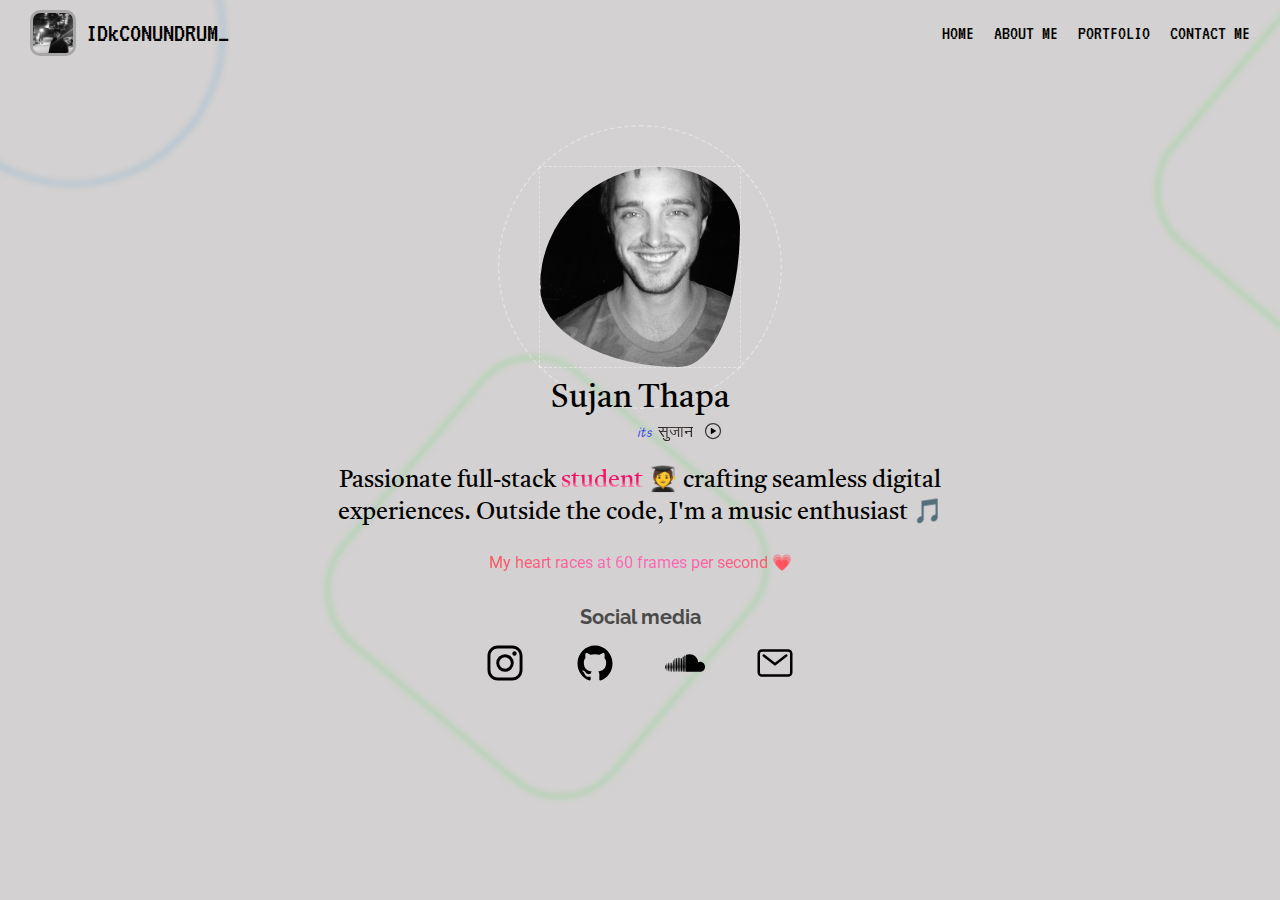
<file: index.html>
<!DOCTYPE html>
<html lang="en">
  <head>
    <meta charset="UTF-8" />
    <meta name="viewport" content="width=device-width, initial-scale=1.0" />
    <title>Sujan Thapa</title>

    <link rel="stylesheet" href="style.css" />
    <link rel="stylesheet" href="utill.css" />
    <link rel="stylesheet" href="responsive.css" />
  </head>

  <body>
    <!-- navbar -->
    <nav class="navbar flex space-between align-center">
      <!-- img div -->
      <div class="profile-img-div flex align-center">
        <img src="1.jpeg" alt="" srcset="" onclick="openModal()" />
        <div class="nav-heading">IDkCONUNDRUM_</div>
      </div>

      <div class="nav-buttons">
        <ul class="nav-ul">
          <li>
            <a href="index.html">HOME</a>
          </li>
          <li><a href="AboutMe\aboutme.html">ABOUT ME</a></li>
          <li><a href="http://">PORTFOLIO</a></li>
          <li><a href="http://">CONTACT ME</a></li>
        </ul>
      </div>

      <!-- options menu button -->
      <button title="menu" class="menu-svg-button svg_button">
        <svg
          xmlns="http://www.w3.org/2000/svg"
          class="ionicon"
          viewBox="0 0 512 512"
        >
          <path
            fill="none"
            stroke="currentColor"
            stroke-linecap="round"
            stroke-miterlimit="10"
            stroke-width="32"
            d="M80 160h352M80 256h352M80 352h352"
          />
        </svg>
      </button>

      <!-- close-menu button -->
      <button title="close" class="close-svg-button svg_button">
        <svg
          xmlns="http://www.w3.org/2000/svg"
          class="ionicon"
          viewBox="0 0 512 512"
        >
          <path
            fill="none"
            stroke="currentColor"
            stroke-linecap="round"
            stroke-linejoin="round"
            stroke-width="32"
            d="M368 368L144 144M368 144L144 368"
          />
        </svg>
      </button>

      <!-- popup box -->
      <div class="modal" id="myModal">
        <div class="modal-content">
          <span class="close" id="closeModal" onclick="closeModalFunc()"
            >&times; close</span
          >
          <img src="1.jpeg" alt="Image" id="popupImage" />
        </div>
      </div>
    </nav>

    <!--  -->
    <section class="container flex justify-center align-center flex-col">
      <div class="profile-container flex justify-center align-center flex-col">
      <!-- <div class=""> -->
        <div class="box">
          <div class="spin-container">
            <div class="shape">
              <div class="bd"></div>
            </div>
          </div>
        </div>
      <!-- </div> -->

      <div class="name-sec flex flex-row">
        <span class="my-name"> Sujan Thapa </span>
      </div>

      <div class="its-sujan-container flex justify-center align-center">
        <span class="its-sujan"> its <span class="sujan">सुजान</span> </span>
        <button title="play" class="play-pause" onclick="togglePlayPause()">
          <svg
            xmlns="http://www.w3.org/2000/svg"
            class="ionicon-play"
            viewBox="0 0 512 512"
          >
            <path
              d="M448 256c0-106-86-192-192-192S64 150 64 256s86 192 192 192 192-86 192-192z"
              fill="none"
              stroke="currentColor"
              stroke-miterlimit="10"
              stroke-width="32"
            />

            <path
              d="M216.32 334.44l114.45-69.14a10.89 10.89 0 000-18.6l-114.45-69.14a10.78 10.78 0 00-16.32 9.31v138.26a10.78 10.78 0 0016.32 9.31z"
            />
          </svg>

          <audio id="audio" src="rickroll.mp3"></audio>
        </button>
      </div>
    </div>
      <div class="bio-container flex justify-center align-center flex flex-col">
        <div class="bio">
          <p class="bio1">
            Passionate full-stack <span class="student">student</span>
            <span>🧑‍🎓</span> crafting seamless digital experiences. Outside the
            code, I'm a music enthusiast <span>🎵</span>
          </p>
        </div>

        <div class="bio2">
          <span
            >My heart races at 60 frames per second
            <span class="heart-span">💗</span></span
          >
        </div>

        <div class="social-links">
          <div>
            <h1 class="social-media-h1">Social media</h1>
          </div>

          <div class="links flex justify-center">
            <!-- link1 -->
            <div class="link" id="link1">
              <a title="instagram" href="https://www.instagram.com/idkconundrum_/">
                <!-- insta logo svg-->
                <svg
                  xmlns="http://www.w3.org/2000/svg"
                  class="ionicon"
                  viewBox="0 0 512 512"
                >
                  <path
                    d="M349.33 69.33a93.62 93.62 0 0193.34 93.34v186.66a93.62 93.62 0 01-93.34 93.34H162.67a93.62 93.62 0 01-93.34-93.34V162.67a93.62 93.62 0 0193.34-93.34h186.66m0-37.33H162.67C90.8 32 32 90.8 32 162.67v186.66C32 421.2 90.8 480 162.67 480h186.66C421.2 480 480 421.2 480 349.33V162.67C480 90.8 421.2 32 349.33 32z"
                  />
                  <path
                    d="M377.33 162.67a28 28 0 1128-28 27.94 27.94 0 01-28 28zM256 181.33A74.67 74.67 0 11181.33 256 74.75 74.75 0 01256 181.33m0-37.33a112 112 0 10112 112 112 112 0 00-112-112z"
                  />
                </svg>
              </a>
            </div>

            <!-- link2 -->
            <div class="link" id="link2">
              <a title="GitHub" href="https://github.com/Sujanthapast0">
                <!-- GITHUB logo svg -->
                <svg
                  xmlns="http://www.w3.org/2000/svg"
                  class="ionicon"
                  viewBox="0 0 512 512"
                >
                  <path
                    d="M256 32C132.3 32 32 134.9 32 261.7c0 101.5 64.2 187.5 153.2 217.9a17.56 17.56 0 003.8.4c8.3 0 11.5-6.1 11.5-11.4 0-5.5-.2-19.9-.3-39.1a102.4 102.4 0 01-22.6 2.7c-43.1 0-52.9-33.5-52.9-33.5-10.2-26.5-24.9-33.6-24.9-33.6-19.5-13.7-.1-14.1 1.4-14.1h.1c22.5 2 34.3 23.8 34.3 23.8 11.2 19.6 26.2 25.1 39.6 25.1a63 63 0 0025.6-6c2-14.8 7.8-24.9 14.2-30.7-49.7-5.8-102-25.5-102-113.5 0-25.1 8.7-45.6 23-61.6-2.3-5.8-10-29.2 2.2-60.8a18.64 18.64 0 015-.5c8.1 0 26.4 3.1 56.6 24.1a208.21 208.21 0 01112.2 0c30.2-21 48.5-24.1 56.6-24.1a18.64 18.64 0 015 .5c12.2 31.6 4.5 55 2.2 60.8 14.3 16.1 23 36.6 23 61.6 0 88.2-52.4 107.6-102.3 113.3 8 7.1 15.2 21.1 15.2 42.5 0 30.7-.3 55.5-.3 63 0 5.4 3.1 11.5 11.4 11.5a19.35 19.35 0 004-.4C415.9 449.2 480 363.1 480 261.7 480 134.9 379.7 32 256 32z"
                  />
                </svg>
              </a>
            </div>

            <!-- link3 -->
            <div class="link" id="link3">
              <!-- soundcloud logo svg -->
              <a title="soundcloud" href="https://soundcloud.com/sujan-thapa-489154801">
                <svg
                  xmlns="http://www.w3.org/2000/svg"
                  class="ionicon"
                  viewBox="0 0 512 512"
                >
                  <path
                    d="M5.8 278a2.11 2.11 0 00-2 2L0 308.64l3.74 28.16a2.12 2.12 0 002.05 2 2.14 2.14 0 002-2l4.44-28.17L7.83 280a2.14 2.14 0 00-2-2zM26.85 262.32a2.13 2.13 0 00-4.26 0l-5 46.32 5 45.3a2.13 2.13 0 004.26 0l5.73-45.31-5.73-46.32zM106.17 219.59a4 4 0 00-3.87 3.87l-4 85.22 4 55.08a3.88 3.88 0 007.75 0l4.53-55.08-4.53-85.22a4 4 0 00-3.88-3.87zM65.12 249.21a3.09 3.09 0 00-3 3l-4.52 56.45 4.51 54.63a3 3 0 006 0l5.13-54.63-5.13-56.48a3.1 3.1 0 00-2.99-2.97zM147.88 367.6a4.83 4.83 0 004.75-4.74l3.93-54.15-3.93-113.46a4.75 4.75 0 00-9.5 0l-3.49 113.45 3.49 54.17a4.81 4.81 0 004.75 4.73zM233.28 367.85a6.6 6.6 0 006.5-6.52l2.74-52.6-2.74-131a6.5 6.5 0 10-13 0l-2.45 131c0 .08 2.45 52.67 2.45 52.67a6.59 6.59 0 006.5 6.45zM190.26 367.65a5.67 5.67 0 005.62-5.64l3.34-53.33-3.34-114.28a5.63 5.63 0 10-11.25 0l-3 114.29 3 53.32a5.66 5.66 0 005.63 5.6zM85.56 367.15a3.53 3.53 0 003.44-3.41l4.83-55.09-4.83-52.4a3.44 3.44 0 00-6.88 0l-4.26 52.38 4.26 55.08a3.5 3.5 0 003.44 3.44zM44.84 364.13a2.67 2.67 0 002.57-2.52l5.43-53-5.42-55a2.57 2.57 0 00-5.14 0l-4.78 55 4.78 53a2.62 2.62 0 002.56 2.53zM211.69 192.53a6.1 6.1 0 00-6.07 6.09l-2.71 110.11 2.71 53a6.07 6.07 0 0012.13 0l3-53-3-110.13a6.1 6.1 0 00-6.06-6.07zM127 367.71a4.41 4.41 0 004.31-4.3l4.23-54.71-4.28-104.7a4.32 4.32 0 00-8.63 0l-3.74 104.7 3.75 54.73a4.38 4.38 0 004.36 4.28zM174.17 362.54l3.63-53.8-3.63-117.28a5.19 5.19 0 10-10.37 0l-3.23 117.28 3.23 53.83a5.18 5.18 0 0010.36 0zM449 241.1a62.42 62.42 0 00-24.33 4.9c-5-57.18-52.61-102-110.66-102a111.92 111.92 0 00-40.28 7.58c-4.75 1.85-6 3.76-6.06 7.46V360.4a7.66 7.66 0 006.8 7.5l174.56.11c34.78 0 63-28.41 63-63.45s-28.2-63.46-63-63.46zM254.79 158.87a7 7 0 00-6.94 7L245 308.75l2.85 51.87a6.94 6.94 0 1013.87-.06v.06l3.09-51.87-3.09-142.93a7 7 0 00-6.93-6.95z"
                  />
                </svg>
              </a>
            </div>

            <!-- link4 -->
            <div class="link" id="link4">
              <!-- gmail logo svg -->
              <a title="email" href="https://mailto:Sujanthapast0@gmail.com">
                <svg
                  xmlns="http://www.w3.org/2000/svg"
                  class="ionicon"
                  viewBox="0 0 512 512"
                >
                  <rect
                    x="48"
                    y="96"
                    width="416"
                    height="320"
                    rx="40"
                    ry="40"
                    fill="none"
                    stroke="currentColor"
                    stroke-linecap="round"
                    stroke-linejoin="round"
                    stroke-width="32"
                  />
                  <path
                    fill="none"
                    stroke="currentColor"
                    stroke-linecap="round"
                    stroke-linejoin="round"
                    stroke-width="32"
                    d="M112 160l144 112 144-112"
                  />
                </svg>
              </a>
            </div>
          </div>
        </div>
      </div>
    </section>

    <script src="srcipt.js"></script>
  </body>
</html>
</file>
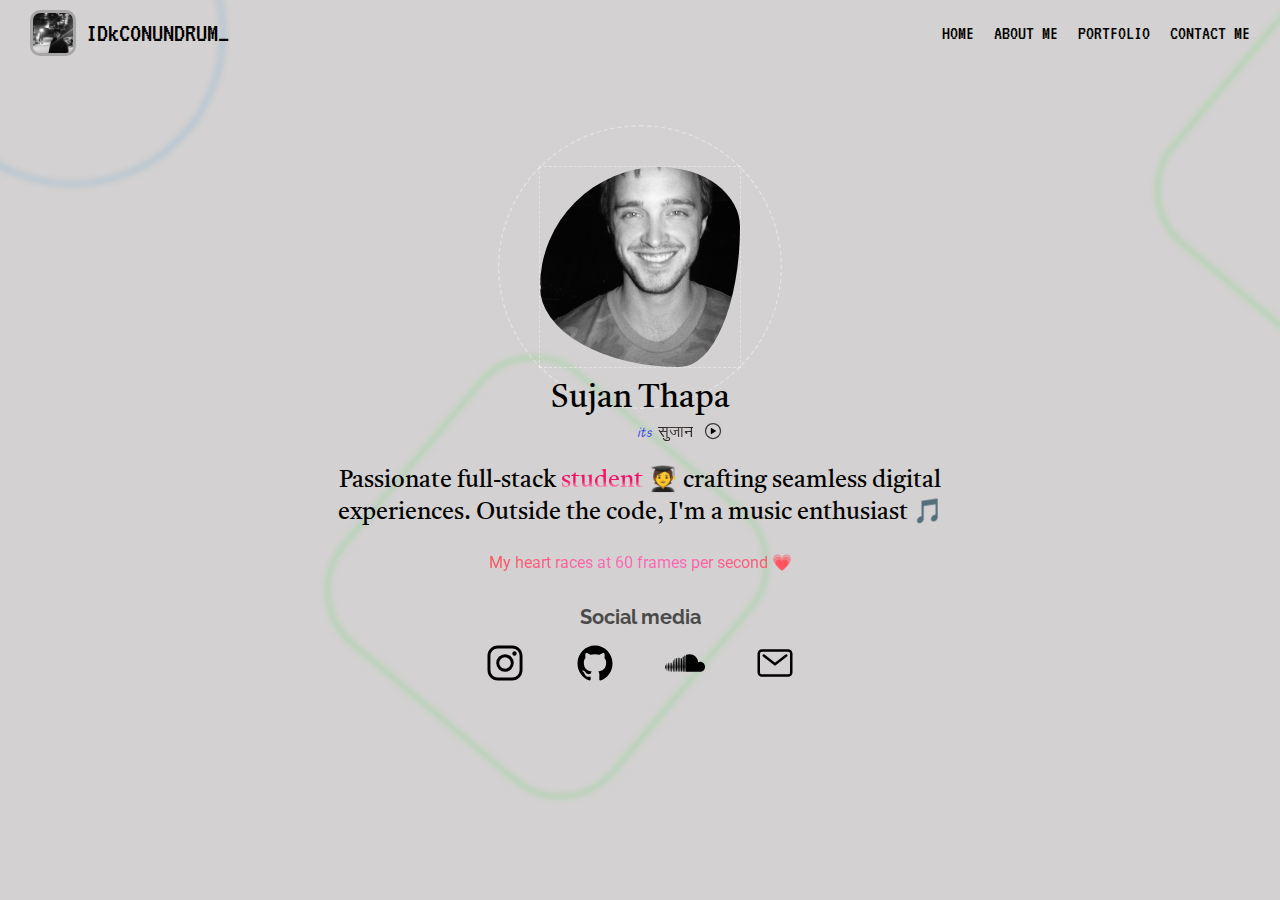
<file: HomePage/index.html>
<!DOCTYPE html>
<html lang="en">
  <head>
    <meta charset="UTF-8" />
    <meta name="viewport" content="width=device-width, initial-scale=1.0" />
    <title>Sujan Thapa</title>

    <link rel="stylesheet" href="style.css" />
    <link rel="stylesheet" href="\utill.css" />
    <link rel="stylesheet" href="\responsive.css" />
  </head>

  <body>
    <!-- navbar -->
    <nav class="navbar flex space-between align-center">
      <!-- img div -->
      <div class="profile-img-div flex align-center">
        <img src="1.jpeg" alt="" srcset="" onclick="openModal()" />
        <div class="nav-heading">IDkCONUNDRUM_</div>
      </div>

      <div class="nav-buttons">
        <ul class="nav-ul">
          <li>
            <a href="index.html">HOME</a>
          </li>
          <li><a href="AboutMe\aboutme.html">ABOUT ME</a></li>
          <li><a href="http://">PORTFOLIO</a></li>
          <li><a href="http://">CONTACT ME</a></li>
        </ul>
      </div>

      <!-- options menu button -->
      <button title="menu" class="menu-svg-button svg_button">
        <svg
          xmlns="http://www.w3.org/2000/svg"
          class="ionicon"
          viewBox="0 0 512 512"
        >
          <path
            fill="none"
            stroke="currentColor"
            stroke-linecap="round"
            stroke-miterlimit="10"
            stroke-width="32"
            d="M80 160h352M80 256h352M80 352h352"
          />
        </svg>
      </button>

      <!-- close-menu button -->
      <button title="close" class="close-svg-button svg_button">
        <svg
          xmlns="http://www.w3.org/2000/svg"
          class="ionicon"
          viewBox="0 0 512 512"
        >
          <path
            fill="none"
            stroke="currentColor"
            stroke-linecap="round"
            stroke-linejoin="round"
            stroke-width="32"
            d="M368 368L144 144M368 144L144 368"
          />
        </svg>
      </button>

      <!-- popup box -->
      <div class="modal" id="myModal">
        <div class="modal-content">
          <span class="close" id="closeModal" onclick="closeModalFunc()"
            >&times; close</span
          >
          <img src="1.jpeg" alt="Image" id="popupImage" />
        </div>
      </div>
    </nav>

    <!--  -->
    <section class="container flex justify-center align-center flex-col">
      <div class="profile-container flex justify-center align-center flex-col">
      <!-- <div class=""> -->
        <div class="box">
          <div class="spin-container">
            <div class="shape">
              <div class="bd"></div>
            </div>
          </div>
        </div>
      <!-- </div> -->

      <div class="name-sec flex flex-row">
        <span class="my-name"> Sujan Thapa </span>
      </div>

      <div class="its-sujan-container flex justify-center align-center">
        <span class="its-sujan"> its <span class="sujan">सुजान</span> </span>
        <button title="play" class="play-pause" onclick="togglePlayPause()">
          <svg
            xmlns="http://www.w3.org/2000/svg"
            class="ionicon-play"
            viewBox="0 0 512 512"
          >
            <path
              d="M448 256c0-106-86-192-192-192S64 150 64 256s86 192 192 192 192-86 192-192z"
              fill="none"
              stroke="currentColor"
              stroke-miterlimit="10"
              stroke-width="32"
            />

            <path
              d="M216.32 334.44l114.45-69.14a10.89 10.89 0 000-18.6l-114.45-69.14a10.78 10.78 0 00-16.32 9.31v138.26a10.78 10.78 0 0016.32 9.31z"
            />
          </svg>

          <audio id="audio" src="rickroll.mp3"></audio>
        </button>
      </div>
    </div>
      <div class="bio-container flex justify-center align-center flex flex-col">
        <div class="bio">
          <p class="bio1">
            Passionate full-stack <span class="student">student</span>
            <span>🧑‍🎓</span> crafting seamless digital experiences. Outside the
            code, I'm a music enthusiast <span>🎵</span>
          </p>
        </div>

        <div class="bio2">
          <span
            >My heart races at 60 frames per second
            <span class="heart-span">💗</span></span
          >
        </div>

        <div class="social-links">
          <div>
            <h1 class="social-media-h1">Social media</h1>
          </div>

          <div class="links flex justify-center">
            <!-- link1 -->
            <div class="link" id="link1">
              <a title="instagram" href="https://www.instagram.com/idkconundrum_/">
                <!-- insta logo svg-->
                <svg
                  xmlns="http://www.w3.org/2000/svg"
                  class="ionicon"
                  viewBox="0 0 512 512"
                >
                  <path
                    d="M349.33 69.33a93.62 93.62 0 0193.34 93.34v186.66a93.62 93.62 0 01-93.34 93.34H162.67a93.62 93.62 0 01-93.34-93.34V162.67a93.62 93.62 0 0193.34-93.34h186.66m0-37.33H162.67C90.8 32 32 90.8 32 162.67v186.66C32 421.2 90.8 480 162.67 480h186.66C421.2 480 480 421.2 480 349.33V162.67C480 90.8 421.2 32 349.33 32z"
                  />
                  <path
                    d="M377.33 162.67a28 28 0 1128-28 27.94 27.94 0 01-28 28zM256 181.33A74.67 74.67 0 11181.33 256 74.75 74.75 0 01256 181.33m0-37.33a112 112 0 10112 112 112 112 0 00-112-112z"
                  />
                </svg>
              </a>
            </div>

            <!-- link2 -->
            <div class="link" id="link2">
              <a title="GitHub" href="https://github.com/Sujanthapast0">
                <!-- GITHUB logo svg -->
                <svg
                  xmlns="http://www.w3.org/2000/svg"
                  class="ionicon"
                  viewBox="0 0 512 512"
                >
                  <path
                    d="M256 32C132.3 32 32 134.9 32 261.7c0 101.5 64.2 187.5 153.2 217.9a17.56 17.56 0 003.8.4c8.3 0 11.5-6.1 11.5-11.4 0-5.5-.2-19.9-.3-39.1a102.4 102.4 0 01-22.6 2.7c-43.1 0-52.9-33.5-52.9-33.5-10.2-26.5-24.9-33.6-24.9-33.6-19.5-13.7-.1-14.1 1.4-14.1h.1c22.5 2 34.3 23.8 34.3 23.8 11.2 19.6 26.2 25.1 39.6 25.1a63 63 0 0025.6-6c2-14.8 7.8-24.9 14.2-30.7-49.7-5.8-102-25.5-102-113.5 0-25.1 8.7-45.6 23-61.6-2.3-5.8-10-29.2 2.2-60.8a18.64 18.64 0 015-.5c8.1 0 26.4 3.1 56.6 24.1a208.21 208.21 0 01112.2 0c30.2-21 48.5-24.1 56.6-24.1a18.64 18.64 0 015 .5c12.2 31.6 4.5 55 2.2 60.8 14.3 16.1 23 36.6 23 61.6 0 88.2-52.4 107.6-102.3 113.3 8 7.1 15.2 21.1 15.2 42.5 0 30.7-.3 55.5-.3 63 0 5.4 3.1 11.5 11.4 11.5a19.35 19.35 0 004-.4C415.9 449.2 480 363.1 480 261.7 480 134.9 379.7 32 256 32z"
                  />
                </svg>
              </a>
            </div>

            <!-- link3 -->
            <div class="link" id="link3">
              <!-- soundcloud logo svg -->
              <a title="soundcloud" href="https://soundcloud.com/sujan-thapa-489154801">
                <svg
                  xmlns="http://www.w3.org/2000/svg"
                  class="ionicon"
                  viewBox="0 0 512 512"
                >
                  <path
                    d="M5.8 278a2.11 2.11 0 00-2 2L0 308.64l3.74 28.16a2.12 2.12 0 002.05 2 2.14 2.14 0 002-2l4.44-28.17L7.83 280a2.14 2.14 0 00-2-2zM26.85 262.32a2.13 2.13 0 00-4.26 0l-5 46.32 5 45.3a2.13 2.13 0 004.26 0l5.73-45.31-5.73-46.32zM106.17 219.59a4 4 0 00-3.87 3.87l-4 85.22 4 55.08a3.88 3.88 0 007.75 0l4.53-55.08-4.53-85.22a4 4 0 00-3.88-3.87zM65.12 249.21a3.09 3.09 0 00-3 3l-4.52 56.45 4.51 54.63a3 3 0 006 0l5.13-54.63-5.13-56.48a3.1 3.1 0 00-2.99-2.97zM147.88 367.6a4.83 4.83 0 004.75-4.74l3.93-54.15-3.93-113.46a4.75 4.75 0 00-9.5 0l-3.49 113.45 3.49 54.17a4.81 4.81 0 004.75 4.73zM233.28 367.85a6.6 6.6 0 006.5-6.52l2.74-52.6-2.74-131a6.5 6.5 0 10-13 0l-2.45 131c0 .08 2.45 52.67 2.45 52.67a6.59 6.59 0 006.5 6.45zM190.26 367.65a5.67 5.67 0 005.62-5.64l3.34-53.33-3.34-114.28a5.63 5.63 0 10-11.25 0l-3 114.29 3 53.32a5.66 5.66 0 005.63 5.6zM85.56 367.15a3.53 3.53 0 003.44-3.41l4.83-55.09-4.83-52.4a3.44 3.44 0 00-6.88 0l-4.26 52.38 4.26 55.08a3.5 3.5 0 003.44 3.44zM44.84 364.13a2.67 2.67 0 002.57-2.52l5.43-53-5.42-55a2.57 2.57 0 00-5.14 0l-4.78 55 4.78 53a2.62 2.62 0 002.56 2.53zM211.69 192.53a6.1 6.1 0 00-6.07 6.09l-2.71 110.11 2.71 53a6.07 6.07 0 0012.13 0l3-53-3-110.13a6.1 6.1 0 00-6.06-6.07zM127 367.71a4.41 4.41 0 004.31-4.3l4.23-54.71-4.28-104.7a4.32 4.32 0 00-8.63 0l-3.74 104.7 3.75 54.73a4.38 4.38 0 004.36 4.28zM174.17 362.54l3.63-53.8-3.63-117.28a5.19 5.19 0 10-10.37 0l-3.23 117.28 3.23 53.83a5.18 5.18 0 0010.36 0zM449 241.1a62.42 62.42 0 00-24.33 4.9c-5-57.18-52.61-102-110.66-102a111.92 111.92 0 00-40.28 7.58c-4.75 1.85-6 3.76-6.06 7.46V360.4a7.66 7.66 0 006.8 7.5l174.56.11c34.78 0 63-28.41 63-63.45s-28.2-63.46-63-63.46zM254.79 158.87a7 7 0 00-6.94 7L245 308.75l2.85 51.87a6.94 6.94 0 1013.87-.06v.06l3.09-51.87-3.09-142.93a7 7 0 00-6.93-6.95z"
                  />
                </svg>
              </a>
            </div>

            <!-- link4 -->
            <div class="link" id="link4">
              <!-- gmail logo svg -->
              <a title="email" href="https://mailto:Sujanthapast0@gmail.com">
                <svg
                  xmlns="http://www.w3.org/2000/svg"
                  class="ionicon"
                  viewBox="0 0 512 512"
                >
                  <rect
                    x="48"
                    y="96"
                    width="416"
                    height="320"
                    rx="40"
                    ry="40"
                    fill="none"
                    stroke="currentColor"
                    stroke-linecap="round"
                    stroke-linejoin="round"
                    stroke-width="32"
                  />
                  <path
                    fill="none"
                    stroke="currentColor"
                    stroke-linecap="round"
                    stroke-linejoin="round"
                    stroke-width="32"
                    d="M112 160l144 112 144-112"
                  />
                </svg>
              </a>
            </div>
          </div>
        </div>
      </div>
    </section>

    <script src="/srcipt.js"></script>
  </body>
</html>
</file>
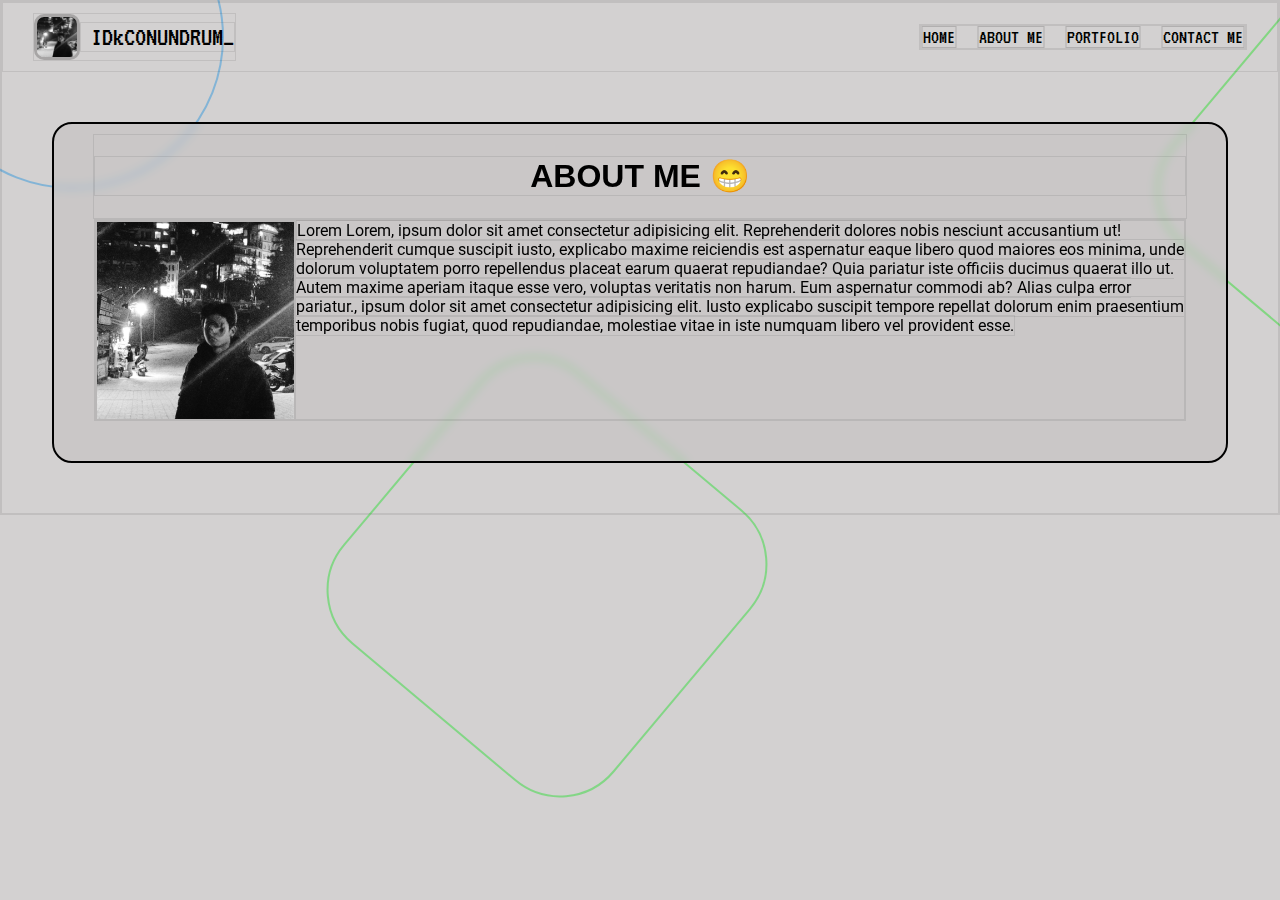
<file: AboutMe/aboutme.html>
<!DOCTYPE html>
<html lang="en">
  <head>
    <meta charset="UTF-8" />
    <meta name="viewport" content="width=device-width, initial-scale=1.0" />
    <title>about me</title>

    <link rel="stylesheet" href="aboutme.css" />
    <link rel="stylesheet" href="/utill.css" />
    <link rel="stylesheet" href="/responsive.css" />
  </head>

  <body>
    <!-- navbar -->
    <nav class="navbar flex space-between align-center">
      <!-- img div -->
      <div class="profile-img-div flex align-center">
        <img src="1.jpeg" alt="" srcset="" onclick="openModal()" />
        <div class="nav-heading">IDkCONUNDRUM_</div>
      </div>

      <div class="nav-buttons">
        <ul class="nav-ul">
          <li>
            <a href="/index.html">HOME</a>
          </li>
          <li><a href="http://">ABOUT ME</a></li>
          <li><a href="http://">PORTFOLIO</a></li>
          <li><a href="http://">CONTACT ME</a></li>
        </ul>
      </div>

      <!-- options menu button -->
      <button title="menu" class="menu-svg-button svg_button">
        <svg
          xmlns="http://www.w3.org/2000/svg"
          class="ionicon"
          viewBox="0 0 512 512"
        >
          <path
            fill="none"
            stroke="currentColor"
            stroke-linecap="round"
            stroke-miterlimit="10"
            stroke-width="32"
            d="M80 160h352M80 256h352M80 352h352"
          />
        </svg>
      </button>

      <!-- close-menu button -->
      <button title="close" class="close-svg-button svg_button">
        <svg
          xmlns="http://www.w3.org/2000/svg"
          class="ionicon"
          viewBox="0 0 512 512"
        >
          <path
            fill="none"
            stroke="currentColor"
            stroke-linecap="round"
            stroke-linejoin="round"
            stroke-width="32"
            d="M368 368L144 144M368 144L144 368"
          />
        </svg>
      </button>

      <!-- popup box -->
      <div class="modal" id="myModal">
        <div class="modal-content">
          <span class="close" id="closeModal" onclick="closeModalFunc()"
            >&times; close</span
          >
          <img src="1.jpeg" alt="Image" id="popupImage" />
        </div>
      </div>
    </nav>

    <!--section starts here -->
    <section class="section1 flex align-center flex-col ">
      <header class="aboutme-header"> <h1 class="aboutme-H1">ABOUT ME 😁</h1></header>
      <div class="about-me-container grid">
        
                <div class="aboutme-img-container">
                  <img src="1.jpeg" alt="" class="about-me-img" />
                </div>
        <div>
          <span
            >Lorem Lorem, ipsum dolor sit amet consectetur adipisicing elit.
            Reprehenderit dolores nobis nesciunt accusantium ut! Reprehenderit
            cumque suscipit iusto, explicabo maxime reiciendis est aspernatur
            eaque libero quod maiores eos minima, unde dolorum voluptatem porro
            repellendus placeat earum quaerat repudiandae? Quia pariatur iste
            officiis ducimus quaerat illo ut. Autem maxime aperiam itaque esse
            vero, voluptas veritatis non harum. Eum aspernatur commodi ab? Alias
            culpa error pariatur., ipsum dolor sit amet consectetur adipisicing
            elit. Iusto explicabo suscipit tempore repellat dolorum enim
            praesentium temporibus nobis fugiat, quod repudiandae, molestiae
            vitae in iste numquam libero vel provident esse.</span
          >
        </div>
      </div>
    </section>

    <script src="/srcipt.js"></script>
  </body>
</html>
</file>
<file: style.css>
@import url('https://fonts.googleapis.com/css2?family=Dancing+Script&family=Roboto&display=swap');
@import url('https://fonts.googleapis.com/css2?family=Dancing+Script&family=Edu+TAS+Beginner&family=Roboto&display=swap');
@import url('https://fonts.googleapis.com/css2?family=Dancing+Script&family=Edu+TAS+Beginner&family=Roboto&family=VT323&display=swap');
@import url('https://fonts.googleapis.com/css2?family=Dancing+Script&family=Edu+TAS+Beginner&family=Roboto&family=Tiro+Devanagari+Hindi:ital@1&family=VT323&display=swap');
@import url('https://fonts.googleapis.com/css2?family=Dancing+Script&family=Edu+TAS+Beginner&family=Open+Sans&family=Roboto&family=Tiro+Devanagari+Hindi:ital@1&family=VT323&display=swap');
  @import url('https://fonts.googleapis.com/css2?family=Dancing+Script&family=Edu+TAS+Beginner&family=Open+Sans&family=Raleway&family=Roboto&family=Tiro+Devanagari+Hindi:ital@1&family=VT323&display=swap');

/*------------------------------------------------------------*/


:root{

    /* COLOR PALETE 1 */
    --primary1: #D0A2F7 ;
    --secondery1: #DCBFFF ;
    --secondery-1:#E5D4FF ;
    --bakcground1: #F1EAFF ;


/* COLOR PALETE 2 */
    --text2: #000000;
--background2: #ffffff;
--primary2: #8fb4ff;
--secondary2: #ebf1ff2b;
--accent2: #ff8f94;

/* COLOR PALETE 3 */
--text3: #180b1e;
--background3: #fdfbfe;
--primary3: #c697d8;
--secondary3: #e2cbec;
--accent3: #8d3fab;


--bg: rgb(211, 209, 209)


}




html{
    overflow-x: hidden;
}

body {
    margin: 0%;
    padding: 0%;
    box-sizing: border-box; 
    width: 100%;
    height: 100%;
    overflow-x: hidden;
    font-family: 'Dancing Script', cursive;
    font-family: 'Roboto', sans-serif;
    background-color: var(--bg);
}

.navbar .profile-img-div img {
    height: 40px;
    border-radius: 10px;
  border: rgba(0, 0, 0, 0.208) 3px solid;
transition: all ease 200ms;
cursor: pointer;
}

.navbar .profile-img-div img:hover{
    border:  rgba(255, 255, 255, 0.452) 3px solid;
    box-shadow: rgba(240, 46, 169, 0.792) 1px 1px 10px;
}

.nav-heading {
    padding-left: 10px;
    font-family: 'Dancing Script', cursive;
font-family: 'Edu TAS Beginner', cursive;
font-family: 'Roboto', sans-serif;
font-family: 'VT323', monospace;
font-size: 28px;
}

.navbar {
    padding: 10px 30px;
background-color: transparent;
overflow-x: hidden;
}





.nav-ul{
     padding: 0%;
    margin: 0%;
    display: flex;
    gap: 20px;
font-weight: 500;

}


.nav-ul li {
 gap: 20px;
 transition: all ease 300ms;
 font-family: 'Dancing Script', cursive;
font-family: 'Edu TAS Beginner', cursive;
font-family: 'Roboto', sans-serif;
font-family: 'VT323', monospace;
font-size: 20px;
}



.nav-buttons ul li {
    list-style: none;
}

.nav-buttons ul li a {
    text-decoration: none;
    color: rgb(0, 0, 0);
}

.nav-ul li a:hover{
    background: linear-gradient(90deg, hsla(179, 67%, 66%, 1) 0%, hsla(238, 74%, 61%, 1) 100%);
    -webkit-background-clip: text; 
    background-clip: text;
    color: transparent;
    -webkit-text-fill-color: transparent; 
    }
    


/* --------------------------------- */
/* Add your existing CSS styles here */

.modal {
    display: none;
    position: fixed;
    top: 0;
    left: 0;
    width: 100%;
    height: 100%;
    background-color: rgba(0, 0, 0, 0.7);
    /* Semi-transparent black background */
    z-index: 1;
    overflow: auto;
}

.modal-content {
    position: absolute;
    top: 50%;
    left: 50%;
    transform: translate(-50%, -50%);
    background-color: transparent;
    animation: popIn 0.5s ease forwards, popOut 0.5s ease forwards;
    opacity: 0;
    border-radius: 10px;
}

.close {
    color: white;
    font-size: 15px;
    cursor: pointer;
    position: absolute;
    top: 105%;
    left: 50%;
    transform: translate(-50%, -50%);
}

#popupImage {
  
    max-width: 100%;
    max-height: 80vh;
    object-fit: contain;
    border-radius: 10px;
    box-shadow: 0 0 10px rgba(0, 0, 0, 0.5);
}

@keyframes popIn {
    0% {
        transform: translate(-50%, -50%) scale(0.9);
        opacity: 0;
    }

    100% {
        transform: translate(-50%, -50%) scale(1);
        opacity: 1;
    }
}

/* @keyframes popOut {
    0% {
      
    }
    100% {
        transform: translate(-50%, -50%) scale(1.5);
        opacity: 0;
    }
} */



/* menu svg */

.menu-svg-button, .close-svg-button {
    
    border: none;
    background: transparent;
    cursor: pointer;
   border-radius: 20px;
}

.menu-svg-button:active{
  background-color: whitesmoke;
}
.close-svg-button:active{
    background-color: whitesmoke;
}

/* .ionicon [name="close-outline"]{
    display: none;
} */


.container{
    /* height: 90vh; */
    margin-top: 100px;
}
/* -------------------------------------------------------------- */
.img2{
    height: 130px;
    width: 130px;
    object-fit: cover;
    border-radius: 999rem;
    animation: spin 12s ease-in-out infinite alternate-reverse;
}
/* ---------------------------------------------------- */
.box {
    border: 1px dashed rgba(255, 255, 255, 0.4);
    position: relative;
}

.box::before {
   
    z-index: -3;
    content: "";
    position: absolute;
    top: 0;
    left: 0;
    bottom: 0;
    right: 0;
    border-radius: 50%;
    border: 1px dashed rgba(255, 255, 255, 0.4);
    -webkit-transform:  scale(1.42);
    transform: scale(1.42);
}

.spin-container {
    /* z-index: -3; */
    width: 200px;
    height: 200px;
    -webkit-animation: spin 12s ease-in-out infinite alternate;
    animation: spin1 12s ease-in-out infinite alternate;
    position: relative;
}




.shape {
    width: 100%;
    height: 100%;
    -webkit-transition: border-radius 1s ease-out;
    transition: border-radius 1s ease-out;
    border-radius: 60% 40% 30% 70% / 60% 30% 70% 40%;
    -webkit-animation: morph1 8s ease-in-out infinite both alternate ;
    animation: morph 8s ease-in-out infinite both alternate;
    position: absolute;
    overflow: hidden;
    z-index: -5;
}

.bd {
    width: 142%;
    height: 142%;
    position: absolute;
    left: -21%;
    top: -21%;
    background: url(2.jpeg);
    background-size: 100%;
    background-position: center center;
    display: flex;
    color: #003;
    font-size: 5vw;
    font-weight: bold;
    align-items: center;
    justify-content: center;
    text-align: center;
    text-transform: uppercase;
    -webkit-animation: spin 12s ease-in-out infinite alternate-reverse ;
    animation: spin 12s ease-in-out infinite alternate-reverse;
    opacity: 1;
    z-index: -2;
}

@keyframes morph {
    0% {
        border-radius: 40% 60% 60% 40% / 60% 30% 70% 40%;
    }
    100% {
        border-radius: 40% 60%;
    }
}

@keyframes spin1 {
    to {
        transform: rotate(1turn);
    }
}

/* Vendor prefixes for iOS */
@-webkit-keyframes morph1 {
    0% {
        -webkit-border-radius: 40% 60% 60% 40% / 60% 30% 70% 40%;
    }
    100% {
        -webkit-border-radius: 40% 60%;
    }
}

@-webkit-keyframes spin {
    to {
        -webkit-transform: rotate(1turn);
    }
}

/* ------------------------------------------------------- */
.ionicon-play, .ionicon-pause{
    height: 20px;
    border: none;
    background: transparent;
    color: rgb(58, 57, 57);
    display: flex;
    align-items: center;
    /* transform: translateY(4px); */
    cursor: pointer;
}

.ionicon-play:hover{
   
    filter: drop-shadow(rgba(255,81,85,1) 100%) 1px 1px 1px;
}

.ionicon-pause:hover{
   
    filter: drop-shadow(rgba(255,81,85,1) 100%) 1px 1px 1px;
}

button{
    background: transparent;
   border: none;
   padding: 0%;


}

.name-sec{
    margin-top: 10px;
    display: flex;
    align-items: center;
}


.its-sujan-container{
    /* margin-top: -5px;
    transform: translateX(20px); */
    padding-left: 80px;
    gap: 10px;
}


.its-sujan{
color: rgb(69, 69, 237);
font-family: 'Edu TAS Beginner', cursive;

}

.sujan {
    background: radial-gradient(circle, rgba(80,67,67,1) 0%, rgba(29,29,29,1) 97%);
    -webkit-background-clip: text;
    background-clip: text;
    color: transparent;
    -webkit-text-fill-color: transparent;
}


.my-name{
    /* font-family: 'Dancing Script', cursive; */
/* font-family: 'Edu TAS Beginner', cursive; */
/* font-family: 'Roboto', sans-serif; */
font-family: 'Tiro Devanagari Hindi', serif;
/* font-family: 'VT323', monospace; */
font-size:32px ;
}

/* *{
    border: 1px solid rgba(0, 0, 0, 0.082);
} */



/* bubble effect */


.navbar::before {
    filter: blur(3px);
    z-index: -1;
    content: "";
    position: absolute;
    width: 300px;
    height: 300px;
    /* top: px; */
    left: -80px;
    border: 2px solid rgba(52, 152, 219, 0.5);
    border-radius: 50%;
    animation: bubbleGlow 2s infinite alternate-reverse;
}

@keyframes bubbleGlow {
    0% {
        box-shadow: 0 0 5px rgba(52, 152, 219, 0.5);
    }
    100% {
        box-shadow: 0 0 30px rgba(52, 152, 219, 0.7);
    }
}




.navbar::after {
    filter: blur(3px);
    z-index: -1;
    content: "";
    position: absolute;
    width: 350px;
    height: 350px;
    top: 400px;
    left: 370px;
    rotate: 40deg;
    
    border: 2px solid rgba(52, 219, 60, 0.5);
    border-radius: 20%;
    animation: bubbleGlow1 2s infinite alternate-reverse;
}

@keyframes bubbleGlow1 {
    0% {
        box-shadow: 0 0 5px rgba(219, 52, 200, 0.5);
    }
    100% {
        box-shadow: 0 0 30px rgba(219, 52, 200, 0.5);
    }
}



.nav-buttons::after {
    filter: blur(3px);
    z-index: -1;
    content: "";
    position: absolute;
    width: 350px;
    height: 350px;
    top: 00px;
    left: 1200px;
    rotate: 40deg;
    border: 2px solid rgba(52, 219, 52, 0.5);
    border-radius: 20%;
    animation: bubbleGlow3 2s infinite alternate-reverse;
}

@keyframes bubbleGlow3 {
    0% {
        box-shadow: 0 0 5px rgba(52, 219, 52, 0.5);
    }
    100% {
        box-shadow: 0 0 30px rgba(52, 219, 52, 0.5);
    }
}




/* ---------------------------------------------------- */
.bio{
    text-align: center;
    font-size: 24px;
    /* padding: 0px 500px; */
}

.student{
    background: linear-gradient(0deg, rgba(255,255,255,1) 0%, rgba(241,17,102,1) 50%);
    -webkit-background-clip: text;
    background-clip: text;
    color: transparent;
    -webkit-text-fill-color: transparent;


    overflow: hidden;
    /* display: -webkit-box; */
    -webkit-line-clamp: 2;
    -webkit-box-orient: vertical;
}


/* links footer */

.bio-container{
    width: 50%;
    margin-bottom: 20px;
}

.links{
    gap:50px;
}

.links:hover{
    height: 50px;
}

.social-media-h1{
    text-align: center;
}


.bio1{

font-family: 'Tiro Devanagari Hindi', serif;
cursor: pointer;
}


.bio2{
    background:radial-gradient(circle, rgba(255,100,178,1) 29%, rgba(255,81,85,1) 100%);
    -webkit-background-clip: text;
    background-clip: text;
    color: transparent;
    -webkit-text-fill-color: transparent;

}

.social-media-h1{
   font-size: 20px;
font-family: 'Raleway', sans-serif;
color: rgb(75, 74, 74);

}


.social-links{
    margin-top: 20px
}

.link a svg{
color: #000000;
    transition: all ease 200ms;
}

.link a svg:hover{
 scale: 1.2;

}
</file>
<file: utill.css>
.flex {
    display: flex;
} 
.justify-center{
justify-content: center;    
}

.align-center{
    align-items: center;
}

.space-between{
    justify-content: space-between;
}


.ionicon{
    height: 40px;
    width: 40px;
}

.flex-col{
    flex-direction: column;
}

.flex-row{
    flex-direction: row;
}

.grid{
    display: grid;
}
</file>
<file: responsive.css>
/* ------------------------------------------------------------ */
/* -------------------------mobiles---------------------------- */
/* ----------------------------------------------------------- */


/* Media query for screens smaller than 768px (e.g., mobile devices) */
@media (max-width: 767px) {


    .nav-buttons {
        display: none;

    }

    .close-svg-button {
        display: none;
    }

    .navbar {
        padding: 10px 10px;
        overflow-x: hidden;


    }

    .menu-svg-button,
    .close-svg-button {
        display: block;
        z-index: 1000;
    }

    .nav-ul {
        display: flex;
        flex-direction: column;
        align-items: center;
        justify-content: center;
        gap: 20px;
        height: 100vh;
        padding: 0%;
        margin: 0%;

    }

    .nav-buttons {
    z-index: 999;
        font-size: 34px;
        display: block;
        /* position: absolute; */
        position: -webkit-sticky;
        position: sticky;
        width: 100%;
        height: 100%;
        left: 0;
        top: 0;
        background: #717171;
        /* transform: translatex(100%); */
        transition: 0.3s ease all;
/
    }


    .nav-ul li {
        gap: 20px;
        transition: all ease 200ms;
    }


    
    .nav-ul li:active {
        color: rgb(255, 255, 255);

    }

    .navbar .profile-img-div {
        z-index: 1;
    }


    .active .nav-buttons {
       
        opacity: 1;
        visibility: visible;
        pointer-events: auto;
        /* z-index: ; */
    }


    .active .menu-svg-button,
    .ionicon [name="close-outline"] {
        display: none;
    }

    .active .close-svg-button,
    .ionicon[name="menu-outline"] {
        display: block;
    }



    .nav-buttons::after {
    display: none;
    }
    


    
.navbar::after {

    z-index: -1;
    content: "";
    position: absolute;
    width: 200px;
    height: 200px;
    top: 400px;
    left: 130px;
    rotate: 40deg;
    border: 2px solid rgba(219, 52, 200, 0.5);
    border-radius: 20%;
    animation: bubbleGlow1 2s infinite alternate-reverse;
}

@keyframes bubbleGlow1 {
    0% {
        box-shadow: 0 0 5px rgba(219, 52, 200, 0.5);
    }
    100% {
        box-shadow: 0 0 20px rgba(219, 52, 200, 0.5);
    }
}




/* spining pic removed */


.shape {
    width: 100%;
    height: 100%;
    /* border-radius: 60% 40% 30% 70% / 60% 30% 70% 40%; */
    border-radius: 999%;
    position: absolute;
    overflow: hidden;
    z-index: -3;
}

/* animation removed */
@keyframes morph {}
@keyframes spin1 {}
@-webkit-keyframes morph1 {}
@-webkit-keyframes spin { }

/* -------------------------------------- */




/* bio container */
.bio-container{
    width: 80%;
}

.bio1{
 font-size: 20px;
}


.link a svg:hover{
    scale: 1;
   
   }

/* ABOUT ME PAGE CSS */
   .about-me-container{
    grid-template-columns: 1fr;
    grid-template-rows: 210px 1fr;
    }


    .section1{
        overflow-x: scroll;
        height: 600PX;
        padding: 0px 10px 10px 10px;
        margin: 30px 10PX;
        border-radius: 20px;
        border: 2px solid black;
        background-color: #adacac3f;
        -webkit-backdrop-filter: blur(10px);
        backdrop-filter: blur(5px);
        }
        

        .about-me-container{
         text-align: center;
            height: 800px;
           
         }

         .aboutme-H1{
            margin-bottom:30px ;
          padding-top: 10px;
          padding-bottom: 5px;
         }

         .aboutme-header{
       
       
    }


    .aboutme-H1{
        border: 1px solid rgb(255, 255, 255);
     background:radial-gradient(circle, rgba(255,255,255,1) 0%, rgba(173,172,172,1) 100%);
     border-radius: 9px;
    }
    

}









/* ------------------------------------------------------------ */
/* -------------------------tablets---------------------------- */
/* ----------------------------------------------------------- */




/* Media query for screens between 768px and 1023px (e.g., tablets) */
@media (min-width: 768px) and (max-width: 1023px) {



    .nav-buttons {
        display: none;
z-index: 2;
    }

    .close-svg-button {
        display: none;

    }

    .navbar {
        padding: 10px 10px;
        overflow-x: hidden;


    }

    .menu-svg-button,
    .close-svg-button {
        z-index: 4;
    }

    .nav-ul {
        display: flex;
        flex-direction: column;
        align-items: center;
        justify-content: center;
        gap: 20px;
        height: 100vh;
        padding: 0%;
        margin: 0%;

    }

    .nav-buttons {

        font-size: 24px;
        display:block;
        position: absolute;
        width: 100%;
        height: 100%;
        left: 0;
        top: 0;
        opacity: 0;
        background: #717171;
        /* transform: translatex(100%); */
        transition: 0.3s ease all;

    }


    .nav-ul li {
        font-size: 34px;
        gap: 20px;
        transition: all ease 200ms;
    }


    .nav-ul li:hover {
        color: rgb(255, 255, 255);
        cursor: pointer;
    }

    .nav-ul li:active {
        color: rgb(255, 255, 255);

    }

    .navbar .profile-img-div {
        z-index: 1;
    }


    .active .nav-buttons {
        transform: translateX(0px);
        opacity: 1;
        visibility: visible;
        pointer-events: auto;
    }


    .active .menu-svg-button,
    .ionicon [name="close-outline"] {
        display: none;
    }

    .active .close-svg-button,
    .ionicon[name="menu-outline"] {
        display: block;
    }



    .nav-buttons::after {
    display: none;
    }
    


    
.navbar::after {

    z-index: -1;
    content: "";
    position: absolute;
    width: 200px;
    height: 200px;
    top: 400px;
    left: 13px;
    rotate: 40deg;
    border: 2px solid rgba(219, 52, 200, 0.5);
    border-radius: 20%;
    animation: bubbleGlow1 2s infinite alternate-reverse;
}

@keyframes bubbleGlow1 {
    0% {
        box-shadow: 0 0 5px rgba(219, 52, 200, 0.5);
    }
    100% {
        box-shadow: 0 0 20px rgba(219, 52, 200, 0.5);
    }
}



@keyframes bubbleGlow {
    0% {
        box-shadow: 0 0 5px rgba(52, 219, 52, 0.5);
    }
    100% {
        box-shadow: 0 0 30px rgba(52, 219, 52, 0.5);
    }
}


.sujan::after {
    filter: blur(3px);
    z-index: -1;
    content: "";
    position: absolute;
    width: 350px;
    height: 350px;
    top: 200px;
    left: 500px;
    rotate: 40deg;
    border: 2px solid rgba(52, 219, 52, 0.5);
    border-radius: 20%;
    animation: bubbleGlow2 2s infinite alternate-reverse;
}

@keyframes bubbleGlow2 {
    0% {
        box-shadow: 0 0 5px rgba(52, 219, 52, 0.5);

    }
    100% {
        box-shadow: 0 0 30px rgba(85, 52, 219, 0.5);
    }
}


/* for bio container */
.link a svg:hover{
    scale: 1;
   
   }



/* ABOUT ME PAGE RESPONSIVENESS CSS */















}









/* ------------------------------------------------------------ */
/* -------------------------tablets---------------------------- */
/* ----------------------------------------------------------- */



/* Media query for screens larger than or equal to 1024px (e.g., desktops) */
@media (min-width: 1024px) {


    .menu-svg-button,
    .close-svg-button {
        display: none;
           }
}


/* Media query for smaller screens */
@media (max-width: 767px) {

 
    .menu-svg-button,
    .close-svg-button {
        display: block;
    }

    .close-svg-button {
        display: none;
        position: fixed;
        right:10px;
    }


    .nav-ul {
      
        display: flex;
        flex-direction: column;
        align-items: center;
        justify-content: center;
        gap: 20px;
        height: 100vh;
    }

    .nav-buttons {
/* 
        font-size: 34px; */
        display: block;
        position: fixed;
        width: 100%;
        left: 0;
        top: 0;
        height: 100%;
        background: #717171;
        transition: 0.3s;
        opacity: 0;
        pointer-events: none;
        visibility: 0;
    }


    .nav-ul li {
        font-size: 28px;
        gap: 20px;
        transition: all ease 200ms;
    }

    .navbar .profile-img-div {
        z-index: 1;
    }



}


/* for small mobiles bio responsive */
@media (max-width: 446px) {

    .bio-container{
        width: 90%;
    }
    


}

@media (min-width: 1025px) and (max-width: 1366px) and (orientation: landscape) {
    /* Your landscape tablet and small desktop styles here */

}
</file>
<file: HomePage/style.css>
@import url('https://fonts.googleapis.com/css2?family=Dancing+Script&family=Roboto&display=swap');
@import url('https://fonts.googleapis.com/css2?family=Dancing+Script&family=Edu+TAS+Beginner&family=Roboto&display=swap');
@import url('https://fonts.googleapis.com/css2?family=Dancing+Script&family=Edu+TAS+Beginner&family=Roboto&family=VT323&display=swap');
@import url('https://fonts.googleapis.com/css2?family=Dancing+Script&family=Edu+TAS+Beginner&family=Roboto&family=Tiro+Devanagari+Hindi:ital@1&family=VT323&display=swap');
@import url('https://fonts.googleapis.com/css2?family=Dancing+Script&family=Edu+TAS+Beginner&family=Open+Sans&family=Roboto&family=Tiro+Devanagari+Hindi:ital@1&family=VT323&display=swap');
  @import url('https://fonts.googleapis.com/css2?family=Dancing+Script&family=Edu+TAS+Beginner&family=Open+Sans&family=Raleway&family=Roboto&family=Tiro+Devanagari+Hindi:ital@1&family=VT323&display=swap');

/*------------------------------------------------------------*/


:root{

    /* COLOR PALETE 1 */
    --primary1: #D0A2F7 ;
    --secondery1: #DCBFFF ;
    --secondery-1:#E5D4FF ;
    --bakcground1: #F1EAFF ;


/* COLOR PALETE 2 */
    --text2: #000000;
--background2: #ffffff;
--primary2: #8fb4ff;
--secondary2: #ebf1ff2b;
--accent2: #ff8f94;

/* COLOR PALETE 3 */
--text3: #180b1e;
--background3: #fdfbfe;
--primary3: #c697d8;
--secondary3: #e2cbec;
--accent3: #8d3fab;


--bg: rgb(211, 209, 209)


}




html{
    overflow-x: hidden;
}

body {
    margin: 0%;
    padding: 0%;
    box-sizing: border-box; 
    width: 100%;
    height: 100%;
    overflow-x: hidden;
    font-family: 'Dancing Script', cursive;
    font-family: 'Roboto', sans-serif;
    background-color: var(--bg);
}

.navbar .profile-img-div img {
    height: 40px;
    border-radius: 10px;
  border: rgba(0, 0, 0, 0.208) 3px solid;
transition: all ease 200ms;
cursor: pointer;
}

.navbar .profile-img-div img:hover{
    border:  rgba(255, 255, 255, 0.452) 3px solid;
    box-shadow: rgba(240, 46, 169, 0.792) 1px 1px 10px;
}

.nav-heading {
    padding-left: 10px;
    font-family: 'Dancing Script', cursive;
font-family: 'Edu TAS Beginner', cursive;
font-family: 'Roboto', sans-serif;
font-family: 'VT323', monospace;
font-size: 28px;
}

.navbar {
    padding: 10px 30px;
background-color: transparent;
overflow-x: hidden;
}





.nav-ul{
     padding: 0%;
    margin: 0%;
    display: flex;
    gap: 20px;
font-weight: 500;

}


.nav-ul li {
 gap: 20px;
 transition: all ease 300ms;
 font-family: 'Dancing Script', cursive;
font-family: 'Edu TAS Beginner', cursive;
font-family: 'Roboto', sans-serif;
font-family: 'VT323', monospace;
font-size: 20px;
}



.nav-buttons ul li {
    list-style: none;
}

.nav-buttons ul li a {
    text-decoration: none;
    color: rgb(0, 0, 0);
}

.nav-ul li a:hover{
    background: linear-gradient(90deg, hsla(179, 67%, 66%, 1) 0%, hsla(238, 74%, 61%, 1) 100%);
    -webkit-background-clip: text; 
    background-clip: text;
    color: transparent;
    -webkit-text-fill-color: transparent; 
    }
    


/* --------------------------------- */
/* Add your existing CSS styles here */

.modal {
    display: none;
    position: fixed;
    top: 0;
    left: 0;
    width: 100%;
    height: 100%;
    background-color: rgba(0, 0, 0, 0.7);
    /* Semi-transparent black background */
    z-index: 1;
    overflow: auto;
}

.modal-content {
    position: absolute;
    top: 50%;
    left: 50%;
    transform: translate(-50%, -50%);
    background-color: transparent;
    animation: popIn 0.5s ease forwards, popOut 0.5s ease forwards;
    opacity: 0;
    border-radius: 10px;
}

.close {
    color: white;
    font-size: 15px;
    cursor: pointer;
    position: absolute;
    top: 105%;
    left: 50%;
    transform: translate(-50%, -50%);
}

#popupImage {
  
    max-width: 100%;
    max-height: 80vh;
    object-fit: contain;
    border-radius: 10px;
    box-shadow: 0 0 10px rgba(0, 0, 0, 0.5);
}

@keyframes popIn {
    0% {
        transform: translate(-50%, -50%) scale(0.9);
        opacity: 0;
    }

    100% {
        transform: translate(-50%, -50%) scale(1);
        opacity: 1;
    }
}

/* @keyframes popOut {
    0% {
      
    }
    100% {
        transform: translate(-50%, -50%) scale(1.5);
        opacity: 0;
    }
} */



/* menu svg */

.menu-svg-button, .close-svg-button {
    
    border: none;
    background: transparent;
    cursor: pointer;
   border-radius: 20px;
}

.menu-svg-button:active{
  background-color: whitesmoke;
}
.close-svg-button:active{
    background-color: whitesmoke;
}

/* .ionicon [name="close-outline"]{
    display: none;
} */


.container{
    /* height: 90vh; */
    margin-top: 100px;
}
/* -------------------------------------------------------------- */
.img2{
    height: 130px;
    width: 130px;
    object-fit: cover;
    border-radius: 999rem;
    animation: spin 12s ease-in-out infinite alternate-reverse;
}
/* ---------------------------------------------------- */
.box {
    border: 1px dashed rgba(255, 255, 255, 0.4);
    position: relative;
}

.box::before {
   
    z-index: -3;
    content: "";
    position: absolute;
    top: 0;
    left: 0;
    bottom: 0;
    right: 0;
    border-radius: 50%;
    border: 1px dashed rgba(255, 255, 255, 0.4);
    -webkit-transform:  scale(1.42);
    transform: scale(1.42);
}

.spin-container {
    /* z-index: -3; */
    width: 200px;
    height: 200px;
    -webkit-animation: spin 12s ease-in-out infinite alternate;
    animation: spin1 12s ease-in-out infinite alternate;
    position: relative;
}




.shape {
    width: 100%;
    height: 100%;
    -webkit-transition: border-radius 1s ease-out;
    transition: border-radius 1s ease-out;
    border-radius: 60% 40% 30% 70% / 60% 30% 70% 40%;
    -webkit-animation: morph1 8s ease-in-out infinite both alternate ;
    animation: morph 8s ease-in-out infinite both alternate;
    position: absolute;
    overflow: hidden;
    z-index: -5;
}

.bd {
    width: 142%;
    height: 142%;
    position: absolute;
    left: -21%;
    top: -21%;
    background: url(2.jpeg);
    background-size: 100%;
    background-position: center center;
    display: flex;
    color: #003;
    font-size: 5vw;
    font-weight: bold;
    align-items: center;
    justify-content: center;
    text-align: center;
    text-transform: uppercase;
    -webkit-animation: spin 12s ease-in-out infinite alternate-reverse ;
    animation: spin 12s ease-in-out infinite alternate-reverse;
    opacity: 1;
    z-index: -2;
}

@keyframes morph {
    0% {
        border-radius: 40% 60% 60% 40% / 60% 30% 70% 40%;
    }
    100% {
        border-radius: 40% 60%;
    }
}

@keyframes spin1 {
    to {
        transform: rotate(1turn);
    }
}

/* Vendor prefixes for iOS */
@-webkit-keyframes morph1 {
    0% {
        -webkit-border-radius: 40% 60% 60% 40% / 60% 30% 70% 40%;
    }
    100% {
        -webkit-border-radius: 40% 60%;
    }
}

@-webkit-keyframes spin {
    to {
        -webkit-transform: rotate(1turn);
    }
}

/* ------------------------------------------------------- */
.ionicon-play, .ionicon-pause{
    height: 20px;
    border: none;
    background: transparent;
    color: rgb(58, 57, 57);
    display: flex;
    align-items: center;
    /* transform: translateY(4px); */
    cursor: pointer;
}

.ionicon-play:hover{
   
    filter: drop-shadow(rgba(255,81,85,1) 100%) 1px 1px 1px;
}

.ionicon-pause:hover{
   
    filter: drop-shadow(rgba(255,81,85,1) 100%) 1px 1px 1px;
}

button{
    background: transparent;
   border: none;
   padding: 0%;


}

.name-sec{
    margin-top: 10px;
    display: flex;
    align-items: center;
}


.its-sujan-container{
    /* margin-top: -5px;
    transform: translateX(20px); */
    padding-left: 80px;
    gap: 10px;
}


.its-sujan{
color: rgb(69, 69, 237);
font-family: 'Edu TAS Beginner', cursive;

}

.sujan {
    background: radial-gradient(circle, rgba(80,67,67,1) 0%, rgba(29,29,29,1) 97%);
    -webkit-background-clip: text;
    background-clip: text;
    color: transparent;
    -webkit-text-fill-color: transparent;
}


.my-name{
    /* font-family: 'Dancing Script', cursive; */
/* font-family: 'Edu TAS Beginner', cursive; */
/* font-family: 'Roboto', sans-serif; */
font-family: 'Tiro Devanagari Hindi', serif;
/* font-family: 'VT323', monospace; */
font-size:32px ;
}

/* *{
    border: 1px solid rgba(0, 0, 0, 0.082);
} */



/* bubble effect */


.navbar::before {
    filter: blur(3px);
    z-index: -1;
    content: "";
    position: absolute;
    width: 300px;
    height: 300px;
    /* top: px; */
    left: -80px;
    border: 2px solid rgba(52, 152, 219, 0.5);
    border-radius: 50%;
    animation: bubbleGlow 2s infinite alternate-reverse;
}

@keyframes bubbleGlow {
    0% {
        box-shadow: 0 0 5px rgba(52, 152, 219, 0.5);
    }
    100% {
        box-shadow: 0 0 30px rgba(52, 152, 219, 0.7);
    }
}




.navbar::after {
    filter: blur(3px);
    z-index: -1;
    content: "";
    position: absolute;
    width: 350px;
    height: 350px;
    top: 400px;
    left: 370px;
    rotate: 40deg;
    
    border: 2px solid rgba(52, 219, 60, 0.5);
    border-radius: 20%;
    animation: bubbleGlow1 2s infinite alternate-reverse;
}

@keyframes bubbleGlow1 {
    0% {
        box-shadow: 0 0 5px rgba(219, 52, 200, 0.5);
    }
    100% {
        box-shadow: 0 0 30px rgba(219, 52, 200, 0.5);
    }
}



.nav-buttons::after {
    filter: blur(3px);
    z-index: -1;
    content: "";
    position: absolute;
    width: 350px;
    height: 350px;
    top: 00px;
    left: 1200px;
    rotate: 40deg;
    border: 2px solid rgba(52, 219, 52, 0.5);
    border-radius: 20%;
    animation: bubbleGlow3 2s infinite alternate-reverse;
}

@keyframes bubbleGlow3 {
    0% {
        box-shadow: 0 0 5px rgba(52, 219, 52, 0.5);
    }
    100% {
        box-shadow: 0 0 30px rgba(52, 219, 52, 0.5);
    }
}




/* ---------------------------------------------------- */
.bio{
    text-align: center;
    font-size: 24px;
    /* padding: 0px 500px; */
}

.student{
    background: linear-gradient(0deg, rgba(255,255,255,1) 0%, rgba(241,17,102,1) 50%);
    -webkit-background-clip: text;
    background-clip: text;
    color: transparent;
    -webkit-text-fill-color: transparent;


    overflow: hidden;
    /* display: -webkit-box; */
    -webkit-line-clamp: 2;
    -webkit-box-orient: vertical;
}


/* links footer */

.bio-container{
    width: 50%;
    margin-bottom: 20px;
}

.links{
    gap:50px;
}

.links:hover{
    height: 50px;
}

.social-media-h1{
    text-align: center;
}


.bio1{

font-family: 'Tiro Devanagari Hindi', serif;
cursor: pointer;
}


.bio2{
    background:radial-gradient(circle, rgba(255,100,178,1) 29%, rgba(255,81,85,1) 100%);
    -webkit-background-clip: text;
    background-clip: text;
    color: transparent;
    -webkit-text-fill-color: transparent;

}

.social-media-h1{
   font-size: 20px;
font-family: 'Raleway', sans-serif;
color: rgb(75, 74, 74);

}


.social-links{
    margin-top: 20px
}

.link a svg{
color: #000000;
    transition: all ease 200ms;
}

.link a svg:hover{
 scale: 1.2;

}
</file>
<file: AboutMe/aboutme.css>
@import url('https://fonts.googleapis.com/css2?family=Dancing+Script&family=Roboto&display=swap');
@import url('https://fonts.googleapis.com/css2?family=Dancing+Script&family=Edu+TAS+Beginner&family=Roboto&display=swap');
@import url('https://fonts.googleapis.com/css2?family=Dancing+Script&family=Edu+TAS+Beginner&family=Roboto&family=VT323&display=swap');
@import url('https://fonts.googleapis.com/css2?family=Dancing+Script&family=Edu+TAS+Beginner&family=Roboto&family=Tiro+Devanagari+Hindi:ital@1&family=VT323&display=swap');
@import url('https://fonts.googleapis.com/css2?family=Dancing+Script&family=Edu+TAS+Beginner&family=Open+Sans&family=Roboto&family=Tiro+Devanagari+Hindi:ital@1&family=VT323&display=swap');
  @import url('https://fonts.googleapis.com/css2?family=Dancing+Script&family=Edu+TAS+Beginner&family=Open+Sans&family=Raleway&family=Roboto&family=Tiro+Devanagari+Hindi:ital@1&family=VT323&display=swap');

/*------------------------------------------------------------*/


:root{

    /* COLOR PALETE 1 */
    --primary1: #D0A2F7 ;
    --secondery1: #DCBFFF ;
    --secondery-1:#E5D4FF ;
    --bakcground1: #F1EAFF ;


/* COLOR PALETE 2 */
    --text2: #000000;
--background2: #ffffff;
--primary2: #8fb4ff;
--secondary2: #ebf1ff2b;
--accent2: #ff8f94;

/* COLOR PALETE 3 */
--text3: #180b1e;
--background3: #fdfbfe;
--primary3: #c697d8;
--secondary3: #e2cbec;
--accent3: #8d3fab;


--bg: rgb(211, 209, 209)


}




html{
    overflow-x: hidden;
}

body {
    margin: 0%;
    padding: 0%;
    box-sizing: border-box; 
    width: 100%;
    height: 100%;
    overflow-x: hidden;
    font-family: 'Dancing Script', cursive;
    font-family: 'Roboto', sans-serif;
    background-color: var(--bg);
}

.navbar .profile-img-div img {
    height: 40px;
    border-radius: 10px;
  border: rgba(0, 0, 0, 0.208) 3px solid;
transition: all ease 200ms;
cursor: pointer;
}

.navbar .profile-img-div img:hover{
    border:  rgba(255, 255, 255, 0.452) 3px solid;
    box-shadow: rgba(240, 46, 169, 0.792) 1px 1px 10px;
}

.nav-heading {
    padding-left: 10px;
    font-family: 'Dancing Script', cursive;
font-family: 'Edu TAS Beginner', cursive;
font-family: 'Roboto', sans-serif;
font-family: 'VT323', monospace;
font-size: 28px;
}

.navbar {
    padding: 10px 30px;
background-color: transparent;
overflow-x: hidden;
}





.nav-ul{
     padding: 0%;
    margin: 0%;
    display: flex;
    gap: 20px;
font-weight: 500;

}


.nav-ul li {
 gap: 20px;
 transition: all ease 300ms;
 font-family: 'Dancing Script', cursive;
font-family: 'Edu TAS Beginner', cursive;
font-family: 'Roboto', sans-serif;
font-family: 'VT323', monospace;
font-size: 20px;
}



.nav-buttons ul li {
    list-style: none;
}

.nav-buttons ul li a {
    text-decoration: none;
    color: rgb(0, 0, 0);
}

.nav-ul li a:hover{
    background: linear-gradient(90deg, hsla(179, 67%, 66%, 1) 0%, hsla(238, 74%, 61%, 1) 100%);
    -webkit-background-clip: text; 
    background-clip: text;
    color: transparent;
    -webkit-text-fill-color: transparent; 
    }
    


/* --------------------------------- */
/* Add your existing CSS styles here */

.modal {
    display: none;
    position: fixed;
    top: 0;
    left: 0;
    width: 100%;
    height: 100%;
    background-color: rgba(0, 0, 0, 0.7);
    /* Semi-transparent black background */
    z-index: 1;
    overflow: auto;
}

.modal-content {
    position: absolute;
    top: 50%;
    left: 50%;
    transform: translate(-50%, -50%);
    background-color: transparent;
    animation: popIn 0.5s ease forwards, popOut 0.5s ease forwards;
    opacity: 0;
    border-radius: 10px;
}

.close {
    color: white;
    font-size: 15px;
    cursor: pointer;
    position: absolute;
    top: 105%;
    left: 50%;
    transform: translate(-50%, -50%);
}

#popupImage {
  
    max-width: 100%;
    max-height: 80vh;
    object-fit: contain;
    border-radius: 10px;
    box-shadow: 0 0 10px rgba(0, 0, 0, 0.5);
}

@keyframes popIn {
    0% {
        transform: translate(-50%, -50%) scale(0.9);
        opacity: 0;
    }

    100% {
        transform: translate(-50%, -50%) scale(1);
        opacity: 1;
    }
}

/* @keyframes popOut {
    0% {
      
    }
    100% {
        transform: translate(-50%, -50%) scale(1.5);
        opacity: 0;
    }
} */



/* menu svg */

.menu-svg-button, .close-svg-button {
    
    border: none;
    background: transparent;
    cursor: pointer;
   border-radius: 20px;
}

.menu-svg-button:active{
  background-color: whitesmoke;
}
.close-svg-button:active{
    background-color: whitesmoke;
}

/* .ionicon [name="close-outline"]{
    display: none;
} */



/* -------------------------------------------------------------- */

/* bubble effect */
.navbar::before {
    /* filter: blur(3px); */
    z-index: -1;
    content: "";
    position: absolute;
    width: 300px;
    height: 300px;
    /* top: px; */
    left: -80px;
    border: 2px solid rgba(52, 152, 219, 0.5);
    border-radius: 50%;
    animation: bubbleGlow 2s infinite alternate-reverse;
}

@keyframes bubbleGlow {
    0% {
        box-shadow: 0 0 5px rgba(52, 152, 219, 0.5);
    }
    100% {
        box-shadow: 0 0 30px rgba(52, 152, 219, 0.7);
    }
}

.navbar::after {
    /* filter: blur(3px); */
    z-index: -1;
    content: "";
    position: absolute;
    width: 350px;
    height: 350px;
    top: 400px;
    left: 370px;
    rotate: 40deg;
    
    border: 2px solid rgba(52, 219, 60, 0.5);
    border-radius: 20%;
    animation: bubbleGlow1 2s infinite alternate-reverse;
}

@keyframes bubbleGlow1 {
    0% {
        box-shadow: 0 0 5px rgba(219, 52, 200, 0.5);
    }
    100% {
        box-shadow: 0 0 30px rgba(219, 52, 200, 0.5);
    }
}

.nav-buttons::after {
    /* filter: blur(3px); */
    z-index: -1;
    content: "";
    position: absolute;
    width: 350px;
    height: 350px;
    top: 00px;
    left: 1200px;
    rotate: 40deg;
    border: 2px solid rgba(52, 219, 52, 0.5);
    border-radius: 20%;
    animation: bubbleGlow3 2s infinite alternate-reverse;
}

@keyframes bubbleGlow3 {
    0% {
        box-shadow: 0 0 5px rgba(52, 219, 52, 0.5);
    }
    100% {
        box-shadow: 0 0 30px rgba(52, 219, 52, 0.5);
    }
}

/*About me css stle code starts here */
/* google font */
@import url('https://fonts.googleapis.com/css2?family=Archivo:ital,wght@1,500&family=Montserrat:wght@200&family=Nunito+Sans:opsz@6..12&display=swap');

/*  */


.section1{
height: auto;
padding: 10px 40px 40px 40px;
margin: 50px;
border-radius: 20px;
border: 2px solid black;
background-color: #adacac3f;
-webkit-backdrop-filter: blur(10px);
backdrop-filter: blur(5px);
}

.about-me-container{
   grid-template-columns:  200px 1fr;
   height: 200px;
  
}

.about-me-img{
   height: 200px;
width: 200px;
  object-fit: cover;
}

.aboutme-img-container{
    overflow: hidden;
}

.aboutme-header{text-align: center;
    position: -webkit-sticky;
    position: sticky;
    top: -30px;
    /* background-color: rgba(173, 172, 172, 0.248); */
width: 100%;
font-family: 'Archivo', sans-serif;
}



*{
    border: 1px solid rgba(0, 0, 0, 0.082);
}
</file>
